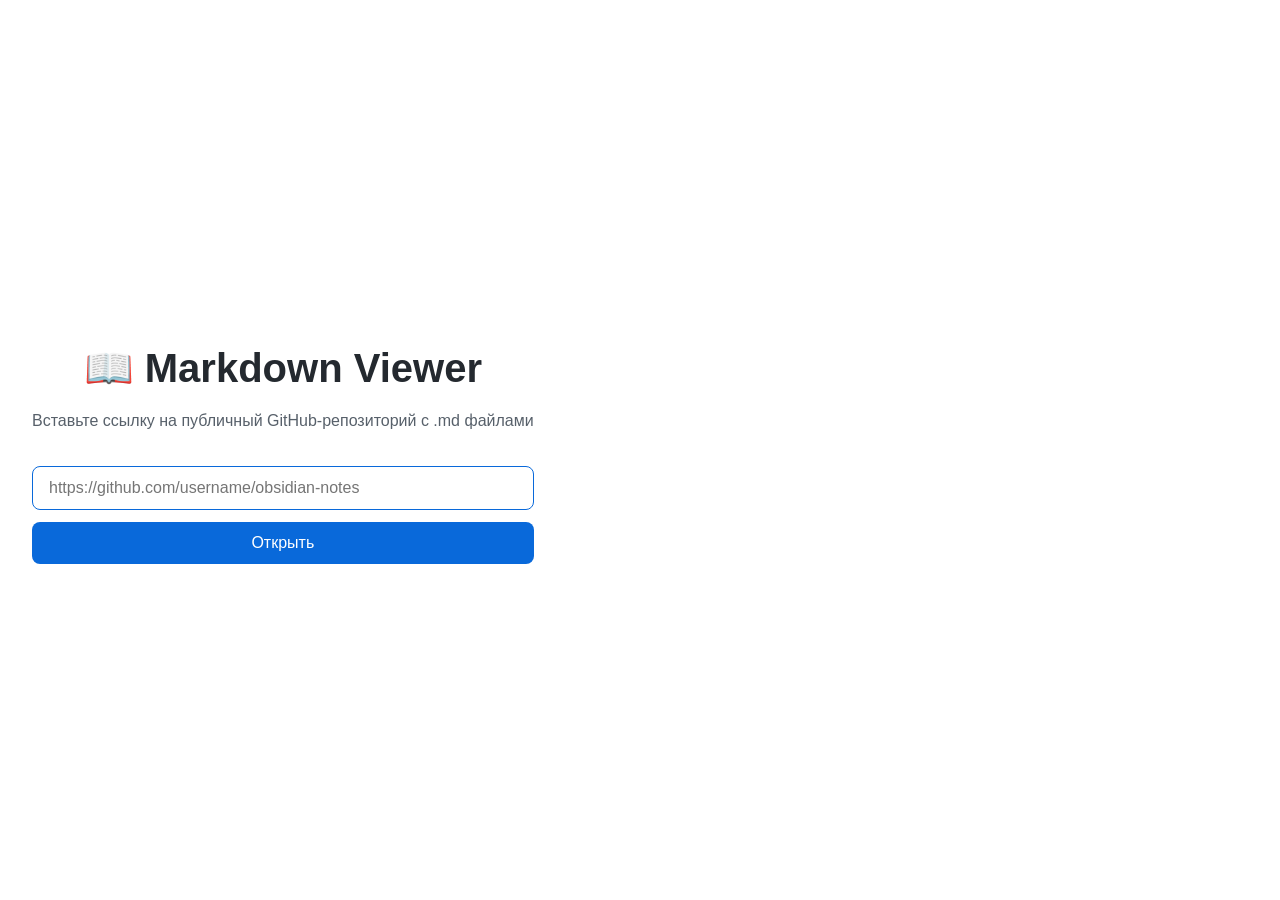
<file: templates/index.html>
<!DOCTYPE html>
<html lang="ru">
<head>
    <meta charset="UTF-8">
    <meta name="viewport" content="width=device-width, initial-scale=1.0">
    <title>Markdown Viewer</title>
    <link rel="stylesheet" href="/static/style.css">
</head>
<body>
<div class="landing">
    <h1>📖 Markdown Viewer</h1>
    <p>Вставьте ссылку на публичный GitHub-репозиторий с .md файлами</p>

    <form class="repo-form" action="/open" method="POST" id="form">
        <input
                type="url"
                name="repo"
                placeholder="https://github.com/username/obsidian-notes"
                required
                autofocus
                id="repo-input"
        >
        <button type="submit" id="submit-btn">Открыть</button>
    </form>

    <div class="sessions" id="sessions" style="display:none">
        <h3>🕐 История</h3>
        <div id="sessions-list"></div>
    </div>
</div>

<script>
    const STORAGE_KEY = 'mdviewer-history';

    function loadHistory() {
        try {
            return JSON.parse(localStorage.getItem(STORAGE_KEY) || '[]');
        } catch {
            return [];
        }
    }

    function saveHistory(history) {
        localStorage.setItem(STORAGE_KEY, JSON.stringify(history.slice(-20)));
    }

    function removeFromHistory(repoURL) {
        const history = loadHistory().filter(h => h.repo !== repoURL);
        saveHistory(history);
        renderHistory();
    }

    function renderHistory() {
        const history = loadHistory();
        const container = document.getElementById('sessions');
        const list = document.getElementById('sessions-list');

        if (history.length === 0) {
            container.style.display = 'none';
            return;
        }

        container.style.display = 'block';
        list.innerHTML = '';

        history.slice().reverse().forEach(h => {
            const div = document.createElement('div');
            div.className = 'session-item';
            div.innerHTML = `
            <a href="/s/${h.id}/" style="display:flex;flex:1;align-items:center;justify-content:space-between;text-decoration:none;color:inherit;">
                <div class="session-info">
                    <span class="session-repo">${extractRepoName(h.repo)}</span>
                    <span class="session-meta">${h.branch} · ${h.pages} стр. · ${formatDate(h.date)}</span>
                </div>
                <span>→</span>
            </a>
            <button class="session-remove" onclick="event.preventDefault();removeFromHistory('${h.repo}');" title="Удалить">×</button>
        `;
            list.appendChild(div);
        });
    }

    function extractRepoName(url) {
        const m = url.match(/github\.com\/([^/]+\/[^/]+)/);
        return m ? m[1] : url;
    }

    function formatDate(iso) {
        const d = new Date(iso);
        return d.toLocaleDateString('ru-RU', { day: 'numeric', month: 'short' });
    }

    document.getElementById('form').addEventListener('submit', function(e) {
        const btn = document.getElementById('submit-btn');
        btn.disabled = true;
        btn.textContent = 'Загрузка...';
    });

    renderHistory();
</script>
</body>
</html>
</file>
<file: static/style.css>
/* ===== ТЕМЫ ===== */
:root {
    --bg: #ffffff;
    --fg: #24292f;
    --sidebar-bg: #f6f8fa;
    --sidebar-border: #d0d7de;
    --accent: #0969da;
    --accent-hover: #0550ae;
    --link: #0969da;
    --code-bg: #f6f8fa;
    --blockquote-border: #0969da;
    --blockquote-fg: #57606a;
    --nav-folder: #57606a;
    --heading-border: #d0d7de;
    --btn-bg: #eaeef2;
    --btn-fg: #24292f;
    --burger-bg: #24292f;
    --checkbox-border: #d0d7de;
    --checkbox-checked: #0969da;
    --task-done-fg: #6e7781;
}

[data-theme="dark"] {
    --bg: #0d1117;
    --fg: #c9d1d9;
    --sidebar-bg: #161b22;
    --sidebar-border: #30363d;
    --accent: #58a6ff;
    --accent-hover: #79c0ff;
    --link: #58a6ff;
    --code-bg: #161b22;
    --blockquote-border: #58a6ff;
    --blockquote-fg: #8b949e;
    --nav-folder: #8b949e;
    --heading-border: #30363d;
    --btn-bg: #21262d;
    --btn-fg: #c9d1d9;
    --burger-bg: #c9d1d9;
    --checkbox-border: #30363d;
    --checkbox-checked: #58a6ff;
    --task-done-fg: #484f58;
}

/* ===== БАЗОВЫЕ ===== */
* {
    box-sizing: border-box;
    margin: 0;
    -webkit-tap-highlight-color: transparent;
}

html {
    -webkit-text-size-adjust: 100%;
}

body {
    font-family: -apple-system, BlinkMacSystemFont, "Segoe UI", Helvetica, Arial, sans-serif;
    background: var(--bg);
    color: var(--fg);
    line-height: 1.6;
    display: flex;
    min-height: 100vh;
    transition: background 0.2s, color 0.2s;
    -webkit-font-smoothing: antialiased;
}

/* ===== БУРГЕР ===== */
.burger {
    display: none;
    position: fixed;
    top: 12px;
    left: 12px;
    z-index: 1001;
    background: var(--sidebar-bg);
    border: 1px solid var(--sidebar-border);
    border-radius: 8px;
    padding: 10px;
    cursor: pointer;
    flex-direction: column;
    gap: 5px;
    width: 44px;
    height: 44px;
    align-items: center;
    justify-content: center;
    -webkit-appearance: none;
    appearance: none;
    touch-action: manipulation;
}

.burger span {
    display: block;
    width: 20px;
    height: 2px;
    background: var(--burger-bg);
    border-radius: 2px;
    transition: all 0.3s;
    pointer-events: none;
}

.burger.active span:nth-child(1) {
    transform: rotate(45deg) translate(5px, 5px);
}

.burger.active span:nth-child(2) {
    opacity: 0;
}

.burger.active span:nth-child(3) {
    transform: rotate(-45deg) translate(5px, -5px);
}

/* ===== ОВЕРЛЕЙ ===== */
.overlay {
    display: none;
    position: fixed;
    inset: 0;
    background: rgba(0, 0, 0, 0.5);
    z-index: 999;
}

.overlay.active {
    display: block;
}

/* ===== SIDEBAR ===== */
.sidebar {
    width: 280px;
    background: var(--sidebar-bg);
    border-right: 1px solid var(--sidebar-border);
    padding: 1rem 0;
    position: fixed;
    height: 100vh;
    height: 100dvh;
    overflow-y: auto;
    -webkit-overflow-scrolling: touch;
    transition: transform 0.3s ease, background 0.2s;
    z-index: 1000;
    top: 0;
    left: 0;
}

.sidebar-header {
    display: flex;
    align-items: center;
    justify-content: space-between;
    padding: 0 1rem 1rem;
    border-bottom: 1px solid var(--sidebar-border);
    margin-bottom: 0.5rem;
}

.sidebar-header h3 {
    font-size: 1rem;
    font-weight: 600;
}

.theme-btn {
    background: var(--btn-bg);
    color: var(--btn-fg);
    border: 1px solid var(--sidebar-border);
    border-radius: 6px;
    padding: 4px 8px;
    cursor: pointer;
    font-size: 1rem;
    line-height: 1;
    transition: opacity 0.2s;
    -webkit-appearance: none;
    appearance: none;
}

.theme-btn:hover {
    opacity: 0.8;
}

.nav-link {
    display: block;
    padding: 6px 16px;
    font-size: 0.875rem;
    line-height: 1.4;
    text-decoration: none;
    color: var(--fg);
    border-radius: 6px;
    margin: 1px 8px;
    transition: background 0.15s;
}

.nav-link:hover {
    background: rgba(9, 105, 218, 0.1);
    color: var(--accent);
}

[data-theme="dark"] .nav-link:hover {
    background: rgba(88, 166, 255, 0.1);
}

/* ===== CONTENT ===== */
.content {
    margin-left: 280px;
    padding: 2rem 3rem;
    max-width: 900px;
    width: 100%;
    min-width: 0;
}

.markdown-body h1,
.markdown-body h2,
.markdown-body h3 {
    margin-top: 1.5em;
    margin-bottom: 0.5em;
    font-weight: 600;
    line-height: 1.25;
}

.markdown-body h1 {
    font-size: 2em;
    border-bottom: 1px solid var(--heading-border);
    padding-bottom: 0.3em;
}

.markdown-body h2 {
    font-size: 1.5em;
    border-bottom: 1px solid var(--heading-border);
    padding-bottom: 0.3em;
}

.markdown-body h3 {
    font-size: 1.25em;
}

.markdown-body p {
    margin: 0 0 1em;
}

.markdown-body a {
    color: var(--link);
    text-decoration: none;
}

.markdown-body a:hover {
    text-decoration: underline;
}

.markdown-body pre {
    background: var(--code-bg);
    padding: 1rem;
    border-radius: 6px;
    overflow-x: auto;
    margin: 1em 0;
    -webkit-overflow-scrolling: touch;
}

.markdown-body code {
    font-family: ui-monospace, SFMono-Regular, "SF Mono", Menlo, Consolas, monospace;
    font-size: 0.875em;
    padding: 0.2em 0.4em;
    background: var(--code-bg);
    border-radius: 3px;
}

.markdown-body pre code {
    padding: 0;
    background: none;
}

.markdown-body blockquote {
    border-left: 4px solid var(--blockquote-border);
    padding-left: 1rem;
    color: var(--blockquote-fg);
    margin: 1rem 0;
}

.markdown-body ul, .markdown-body ol {
    padding-left: 2em;
    margin: 1em 0;
}

.markdown-body li + li {
    margin-top: 0.25em;
}

/* ===== CHECKBOXES (Task Lists) ===== */
.markdown-body li input[type="checkbox"] {
    appearance: none;
    -webkit-appearance: none;
    width: 16px;
    height: 16px;
    border: 2px solid var(--checkbox-border);
    border-radius: 3px;
    margin-right: 8px;
    margin-left: -4px;
    vertical-align: -2px;
    cursor: default;
    position: relative;
    background: var(--bg);
}

.markdown-body li input[type="checkbox"]:checked {
    background: var(--checkbox-checked);
    border-color: var(--checkbox-checked);
}

.markdown-body li input[type="checkbox"]:checked::after {
    content: "";
    position: absolute;
    left: 4px;
    top: 1px;
    width: 4px;
    height: 8px;
    border: solid white;
    border-width: 0 2px 2px 0;
    transform: rotate(45deg);
}

/* Зачёркивание выполненных пунктов */
.markdown-body li:has(input[type="checkbox"]:checked) s,
.markdown-body li:has(input[type="checkbox"]:checked) strike,
.markdown-body li:has(input[type="checkbox"]:checked) del {
    color: var(--task-done-fg);
    text-decoration: line-through;
}

/* Убираем стандартный маркер списка для task-list items */
.markdown-body li:has(input[type="checkbox"]) {
    list-style-type: none;
    margin-left: -1.2em;
}

/* ===== WIKI-LINKS ===== */
.wiki-link {
    background: rgba(9, 105, 218, 0.08);
    padding: 0 4px;
    border-radius: 3px;
    color: var(--link);
    text-decoration: none;
}

[data-theme="dark"] .wiki-link {
    background: rgba(88, 166, 255, 0.1);
}

.wiki-link:hover {
    text-decoration: underline;
}

.wiki-link.broken {
    color: var(--nav-folder);
    background: rgba(128, 128, 128, 0.1);
    cursor: not-allowed;
    text-decoration: line-through;
}

/* ===== SCROLLBAR ===== */
::-webkit-scrollbar {
    width: 8px;
    height: 8px;
}

::-webkit-scrollbar-track {
    background: transparent;
}

::-webkit-scrollbar-thumb {
    background: var(--sidebar-border);
    border-radius: 4px;
}

/* ===== ТАБЛИЦЫ ===== */
.table-wrapper {
    overflow-x: auto;
    -webkit-overflow-scrolling: touch;
    margin: 1em 0;
    border-radius: 4px;
}

.md-table {
    min-width: 100%;
    width: auto;
    white-space: nowrap;
    border-collapse: collapse;
    margin: 0;
    font-size: 0.95em;
}

.md-table-head {
    border-bottom: 2px solid var(--heading-border);
}

.md-table-header-cell {
    padding: 10px 12px;
    text-align: left;
    font-weight: 600;
    background: var(--sidebar-bg);
    border-bottom: 2px solid var(--heading-border);
}

.md-table-cell {
    padding: 10px 12px;
    border-bottom: 1px solid var(--sidebar-border);
    vertical-align: top;
}

.md-table-row:hover {
    background: var(--sidebar-bg);
}

.md-table-row:last-child .md-table-cell {
    border-bottom: 2px solid var(--heading-border);
}

/* ===== LANDING PAGE ===== */
.landing {
    display: flex;
    flex-direction: column;
    align-items: center;
    justify-content: center;
    min-height: 100vh;
    padding: 2rem;
    text-align: center;
}

.landing h1 {
    font-size: 2.5rem;
    margin-bottom: 0.5rem;
    border: none;
}

.landing p {
    color: var(--nav-folder);
    margin-bottom: 2rem;
}

.repo-form {
    display: flex;
    flex-direction: column;
    gap: 0.75rem;
    max-width: 600px;
    width: 100%;
}

.repo-form input {
    padding: 12px 16px;
    border: 1px solid var(--sidebar-border);
    border-radius: 8px;
    background: var(--bg);
    color: var(--fg);
    font-size: 1rem;
}

.repo-form input:focus {
    outline: none;
    border-color: var(--accent);
}

.repo-form button {
    padding: 12px 24px;
    background: var(--accent);
    color: white;
    border: none;
    border-radius: 8px;
    font-size: 1rem;
    cursor: pointer;
}

.repo-form button:hover {
    background: var(--accent-hover);
}

.repo-form button:disabled {
    opacity: 0.6;
    cursor: wait;
}

.sessions {
    margin-top: 3rem;
    text-align: left;
    max-width: 600px;
    width: 100%;
}

.sessions h3 {
    font-size: 1rem;
    margin-bottom: 1rem;
    color: var(--nav-folder);
}

.session-item {
    display: flex;
    justify-content: space-between;
    align-items: center;
    padding: 12px;
    border: 1px solid var(--sidebar-border);
    border-radius: 8px;
    margin-bottom: 8px;
    text-decoration: none;
    color: var(--fg);
    transition: background 0.15s;
}

.session-item:hover {
    background: var(--sidebar-bg);
}

.session-info {
    display: flex;
    flex-direction: column;
    gap: 2px;
}

.session-repo {
    font-weight: 500;
    color: var(--accent);
}

.session-meta {
    font-size: 0.8rem;
    color: var(--nav-folder);
}

.session-remove {
    background: none;
    border: none;
    color: var(--nav-folder);
    cursor: pointer;
    padding: 4px;
    font-size: 1.2rem;
}

.session-remove:hover {
    color: #cf222e;
}

/* ===== MOBILE ===== */
@media (max-width: 768px) {
    .burger {
        display: flex !important;
    }

    .sidebar {
        transform: translateX(-100%);
        width: 280px;
        max-width: 80vw;
        box-shadow: 2px 0 8px rgba(0, 0, 0, 0.1);
    }

    .sidebar.open {
        transform: translateX(0);
    }

    .sidebar-header {
        padding-left: 3.5rem;
        padding-top: 0.5rem;
    }

    .content {
        margin-left: 0;
        padding: 4rem 1rem 1rem;
        max-width: 100%;
    }

    body.menu-open {
        overflow: hidden;
        position: fixed;
        width: 100%;
    }

    .markdown-body h1 {
        font-size: 1.5em;
    }

    .markdown-body h2 {
        font-size: 1.25em;
    }

    .markdown-body h3 {
        font-size: 1.1em;
    }

    .markdown-body pre {
        padding: 0.75rem;
        font-size: 0.8em;
    }

    .md-table-header-cell,
    .md-table-cell {
        padding: 8px;
    }
}
</file>
